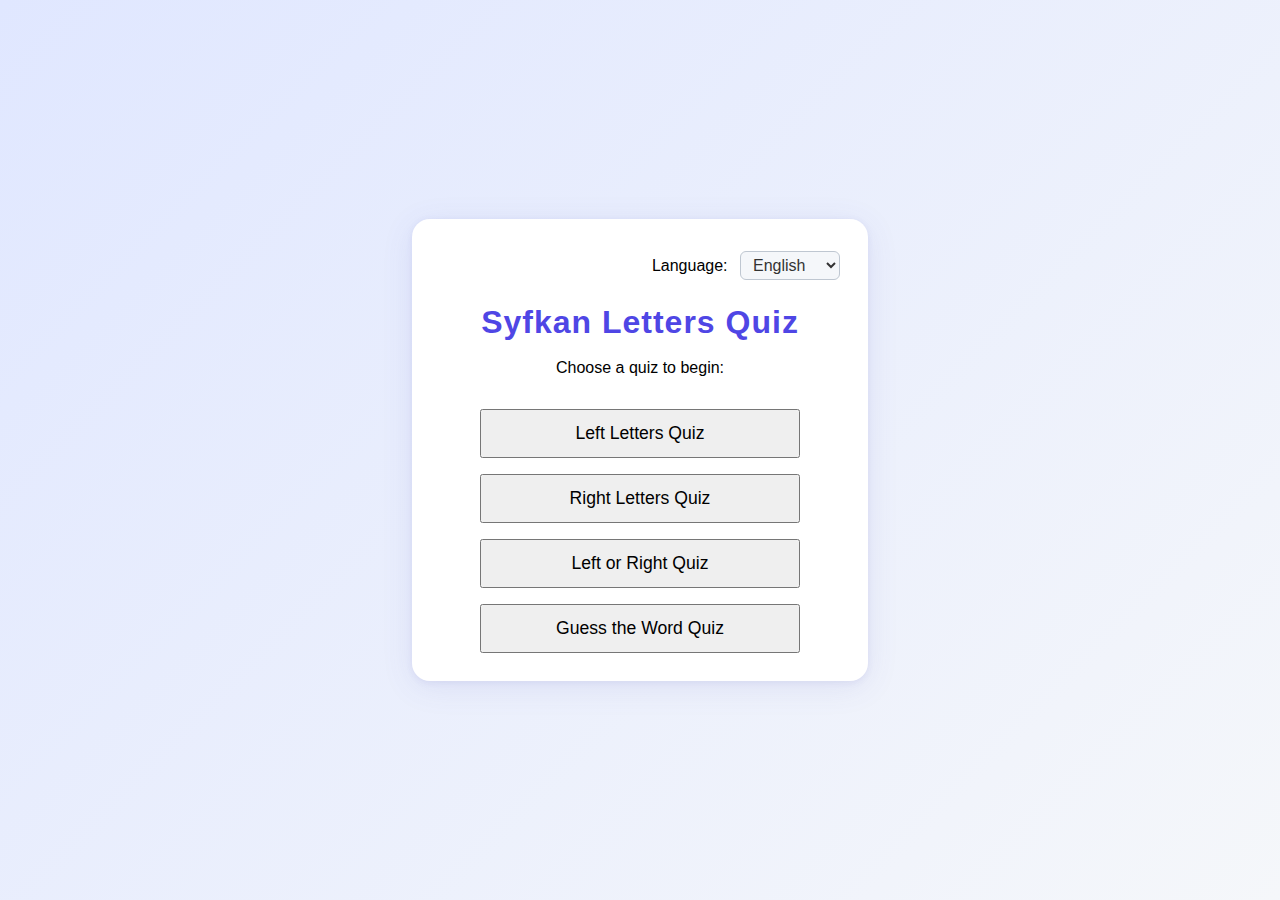
<file: index.html>
<!-- Removed duplicate Guess the Word Quiz button -->
<!DOCTYPE html>
<html lang="en">
<head>
    <meta charset="UTF-8">
    <meta name="viewport" content="width=device-width, initial-scale=1.0">
    <title>Syfkan Letters Quiz - Home</title>
    <link rel="stylesheet" href="style.css">
    <script src="lang.js"></script>
</head>
<body>
    <div class="container" style="text-align:center;max-width:400px;margin:auto;">
        <div style="margin-bottom:24px;text-align:right;">
            <label for="language-select" style="font-size:1em;margin-right:8px;">Language:</label>
            <select id="language-select" style="font-size:1em;padding:4px 8px;">
                <option value="en">English</option>
                <option value="fr">Français</option>
            </select>
        </div>
        <h1 data-translate-key="appTitle">Syfkan Letters Quiz</h1>
        <p data-translate-key="chooseQuiz" style="margin-bottom:32px;">Choose a quiz to begin:</p>
        <button data-translate-key="leftBtn" onclick="location.href='left-quiz.html'" style="width:80%;margin-bottom:16px;font-size:1.1em;padding:12px 0;">Left Letters Quiz</button>
        <button data-translate-key="rightBtn" onclick="location.href='right-quiz.html'" style="width:80%;margin-bottom:16px;font-size:1.1em;padding:12px 0;">Right Letters Quiz</button>
        <button data-translate-key="leftOrRightBtn" onclick="location.href='left-or-right-quiz.html'" style="width:80%;margin-bottom:16px;font-size:1.1em;padding:12px 0;">Left or Right Quiz</button>
        <button data-translate-key="guessWordBtn" onclick="location.href='guess-the-word-quiz.html'" style="width:80%;font-size:1.1em;padding:12px 0;">Guess the Word Quiz</button>
    </div>
</body>
</html>
</file>
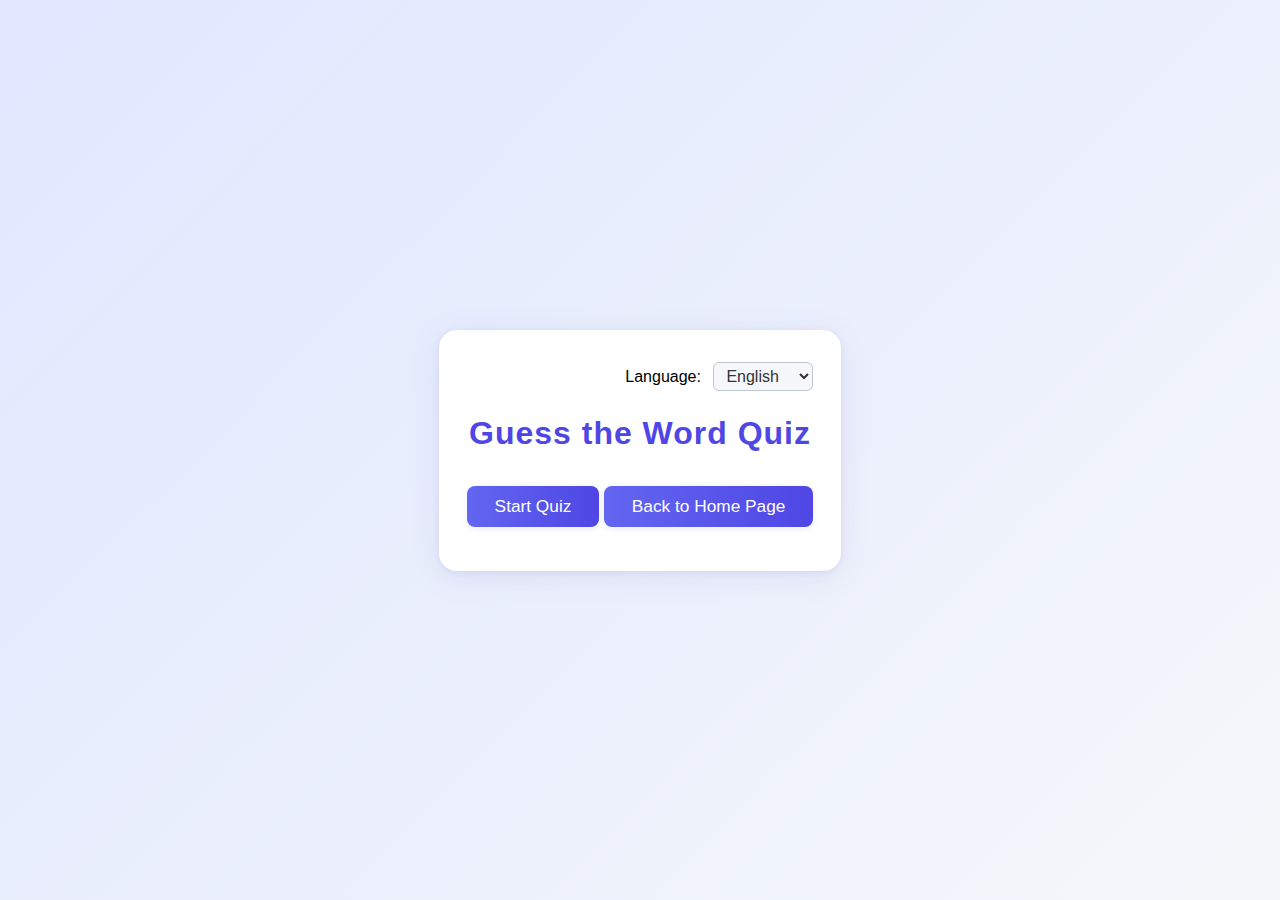
<file: guess-the-word-left.html>
<!DOCTYPE html>
<html lang="en">
<head>
    <meta charset="UTF-8">
    <meta name="viewport" content="width=device-width, initial-scale=1.0">
    <title>Guess the Word - Left Letters</title>
    <link rel="stylesheet" href="style.css">
</head>
<body>
    <div class="container" style="max-width:500px;margin:auto;">
        <div style="margin-bottom:24px;text-align:right;">
            <label for="language-select" style="font-size:1em;margin-right:8px;">Language:</label>
            <select id="language-select" style="font-size:1em;padding:4px 8px;">
                <option value="en">English</option>
                <option value="fr">Français</option>
            </select>
        </div>
        <h1 data-translate-key="guessWordTitle">Guess the Word</h1>
        <div id="score-timer-wrapper" style="font-size:1.1em;margin-bottom:12px;">
            <span id="score-counter">Score: 0</span>
            <span id="timer" style="margin-left:16px;">Time: 0s</span>
        </div>
        <button id="start-btn" data-translate-key="startBtn" style="margin-bottom:16px;">Start Quiz</button>
        <div id="quiz" style="display:none;">
            <div id="images" style="display:flex;justify-content:center;gap:8px;margin-bottom:24px;"></div>
            <input id="answer-input" type="text" placeholder="Type the word here" style="font-size:1.2em;padding:8px;width:80%;max-width:300px;margin-bottom:12px;text-transform:uppercase;" autocomplete="off" />
            <button id="submit-btn" style="font-size:1.1em;padding:8px 24px;">Submit</button>
            <div id="feedback" style="margin-top:12px;"></div>
            <button id="next-btn" style="display:none;margin-top:16px;">Next Word</button>
        </div>
        <div id="result" style="display:none;"></div>
        <button id="restart-btn" style="display:none;margin-top:16px;">Restart Quiz</button>
        <button id="back-btn" data-translate-key="backBtn" onclick="location.href='guess-the-word-quiz.html'" style="margin-top:16px;">Back to Mode Selection</button>
    </div>
    <script src="lang.js"></script>
    <script src="french-word-list.js"></script>
    <script src="guess-the-word-left.js"></script>
</body>
</html>
</file>
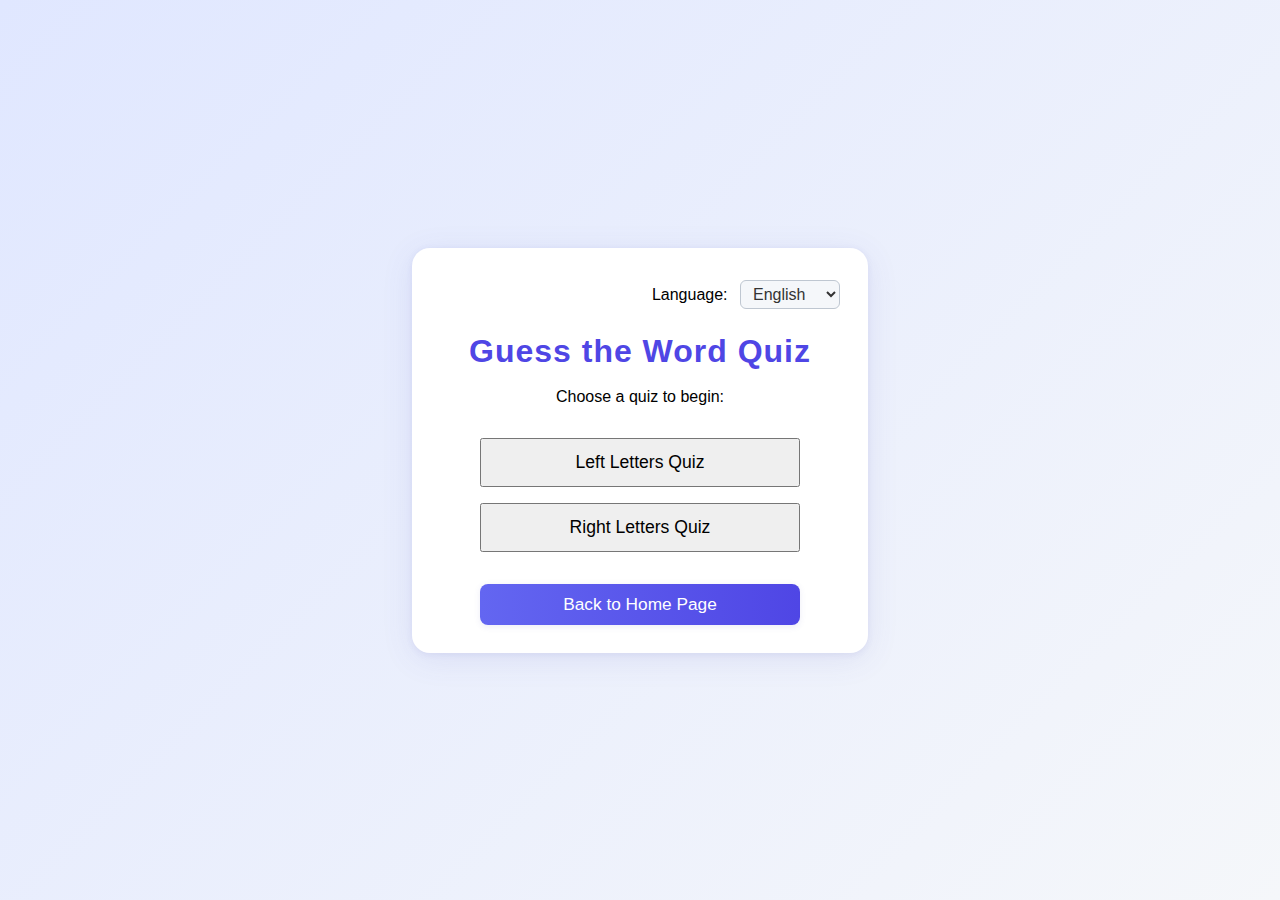
<file: guess-the-word-quiz.html>
<!DOCTYPE html>
<html lang="en">
<head>
    <meta charset="UTF-8">
    <meta name="viewport" content="width=device-width, initial-scale=1.0">
    <title>Guess the Word Quiz</title>
    <link rel="stylesheet" href="style.css">
    <script src="lang.js"></script>
</head>
<body>
    <div class="container" style="text-align:center;max-width:400px;margin:auto;">
        <div style="margin-bottom:24px;text-align:right;">
            <label for="language-select" style="font-size:1em;margin-right:8px;">Language:</label>
            <select id="language-select" style="font-size:1em;padding:4px 8px;">
                <option value="en">English</option>
                <option value="fr">Français</option>
            </select>
        </div>
        <h1 data-translate-key="guessWordTitle">Guess the Word Quiz</h1>
        <p data-translate-key="chooseQuiz" style="margin-bottom:32px;">Choose your mode:</p>
        <button data-translate-key="leftBtn" onclick="location.href='guess-the-word-left.html'" style="width:80%;margin-bottom:16px;font-size:1.1em;padding:12px 0;">Play with Left Letters</button>
        <button data-translate-key="rightBtn" onclick="location.href='guess-the-word-right.html'" style="width:80%;font-size:1.1em;padding:12px 0;">Play with Right Letters</button>
        <button id="back-btn" data-translate-key="backBtn" onclick="location.href='home.html'" style="width:80%;margin-top:32px;">Back to Home Page</button>
    </div>
</body>
</html>
</file>
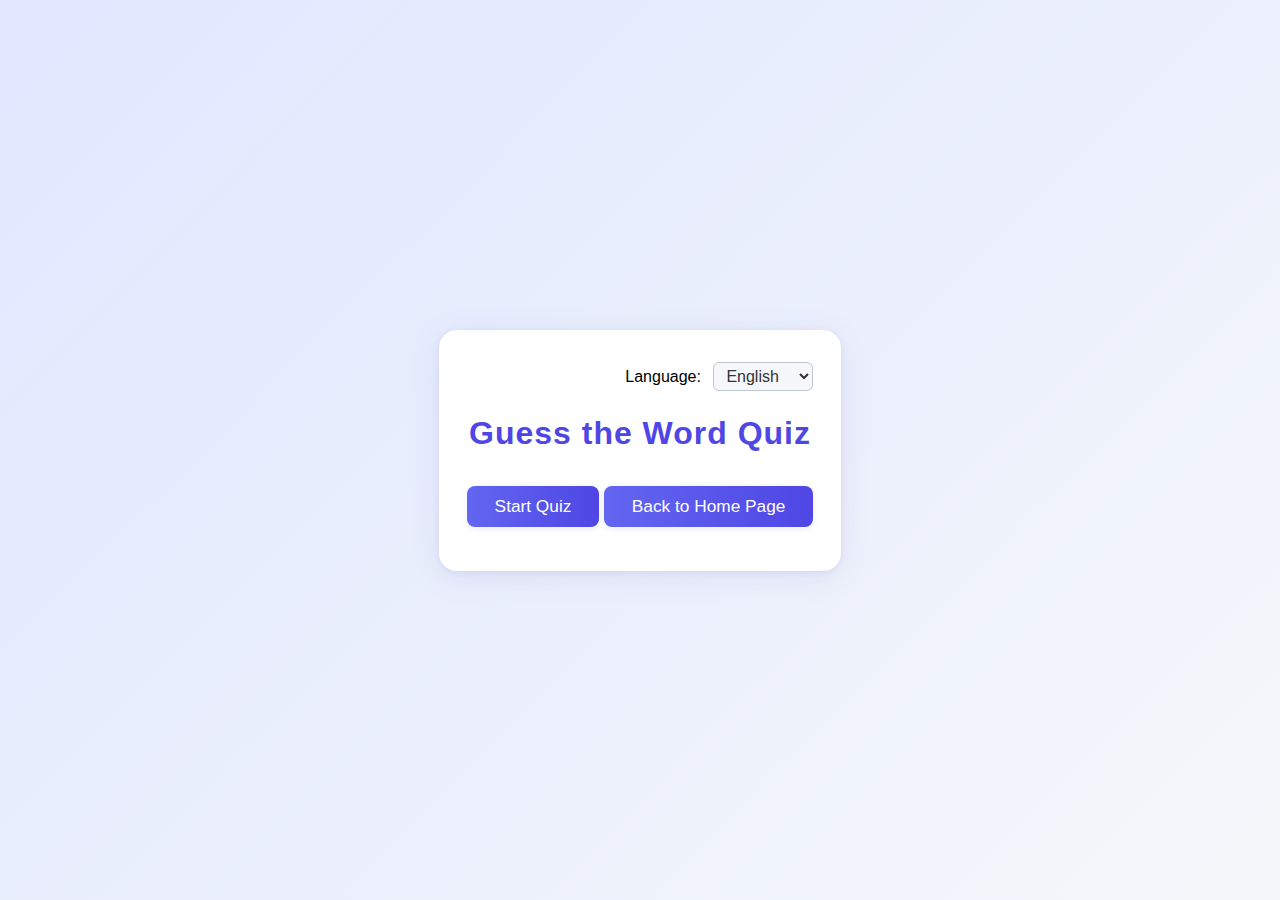
<file: guess-the-word-right.html>
<!DOCTYPE html>
<html lang="en">
<head>
    <meta charset="UTF-8">
    <meta name="viewport" content="width=device-width, initial-scale=1.0">
    <title>Guess the Word - Right Letters</title>
    <link rel="stylesheet" href="style.css">
</head>
<body>
    <div class="container" style="max-width:500px;margin:auto;">
        <div style="margin-bottom:24px;text-align:right;">
            <label for="language-select" style="font-size:1em;margin-right:8px;">Language:</label>
            <select id="language-select" style="font-size:1em;padding:4px 8px;">
                <option value="en">English</option>
                <option value="fr">Français</option>
            </select>
        </div>
        <h1 data-translate-key="guessWordTitle">Guess the Word</h1>
        <div id="score-timer-wrapper" style="font-size:1.1em;margin-bottom:12px;">
            <span id="score-counter">Score: 0</span>
            <span id="timer" style="margin-left:16px;">Time: 0s</span>
        </div>
        <button id="start-btn" data-translate-key="startBtn" style="margin-bottom:16px;">Start Quiz</button>
        <div id="quiz" style="display:none;">
            <div id="images" style="display:flex;justify-content:center;gap:8px;margin-bottom:24px;"></div>
            <input id="answer-input" type="text" placeholder="Type the word here" style="font-size:1.2em;padding:8px;width:80%;max-width:300px;margin-bottom:12px;text-transform:uppercase;" autocomplete="off" />
            <button id="submit-btn" style="font-size:1.1em;padding:8px 24px;">Submit</button>
            <div id="feedback" style="margin-top:12px;"></div>
            <button id="next-btn" style="display:none;margin-top:16px;">Next Word</button>
        </div>
        <div id="result" style="display:none;"></div>
        <button id="restart-btn" style="display:none;margin-top:16px;">Restart Quiz</button>
        <button id="back-btn" data-translate-key="backBtn" onclick="location.href='guess-the-word-quiz.html'" style="margin-top:16px;">Back to Mode Selection</button>
    </div>
    <script src="lang.js"></script>
    <script src="french-word-list.js"></script>
    <script src="guess-the-word-right.js"></script>
</body>
</html>
</file>
<file: style.css>
/* Feedback message colors */
.feedback-correct {
    color: #176317; /* dark green */
}
.feedback-wrong {
    color: #a11a1a; /* dark red */
}
body {
    font-family: 'Segoe UI', Arial, sans-serif;
    background: linear-gradient(135deg, #e0e7ff 0%, #f5f7fa 100%);
    margin: 0;
    padding: 0;
    min-height: 100vh;
    display: flex;
    align-items: center;
    justify-content: center;
}

.container {
    max-width: 480px;
    margin: 40px auto;
    background: #fff;
    padding: 32px 28px 28px 28px;
    border-radius: 18px;
    box-shadow: 0 6px 32px 0 rgba(80, 80, 180, 0.10), 0 1.5px 6px 0 rgba(80, 80, 180, 0.08);
    text-align: center;
    position: relative;
}

#language-select {
    border-radius: 6px;
    border: 1px solid #bfc7d1;
    background: #f5f7fa;
    color: #333;
    padding: 6px 12px;
    font-size: 1em;
    transition: border 0.2s;
}
#language-select:focus {
    border: 1.5px solid #6c63ff;
    outline: none;
}

h1 {
    font-size: 2em;
    color: #4f46e5;
    margin-bottom: 18px;
    letter-spacing: 1px;
}
#symbol-img {
    width: 120px;
    height: 120px;
    object-fit: contain;
    margin-bottom: 24px;
    border: 1.5px solid #e0e7ff;
    border-radius: 12px;
    background: #f3f4f6;
    box-shadow: 0 2px 8px rgba(80, 80, 180, 0.07);
}
#options {
    display: flex;
    flex-direction: column;
    gap: 12px;
    margin-bottom: 16px;
}
#options button {
    padding: 12px 0;
    font-size: 1.1em;
    border: none;
    border-radius: 8px;
    background: #e0e7ff;
    color: #333;
    cursor: pointer;
    transition: background 0.2s, color 0.2s;
    box-shadow: 0 1px 4px rgba(80, 80, 180, 0.07);
}

#options button.correct-answer {
    background: #b6eeb7 !important;
    color: #176317 !important;
}
#options button.wrong-answer {
    background: #f7b6b6 !important;
    color: #a11a1a !important;
}
#options button:hover {
    background: #c7d2fe;
    color: #4f46e5;
}
#feedback {
    font-size: 1.15em;
    margin-bottom: 14px;
    min-height: 28px;
    font-weight: 500;
    letter-spacing: 0.5px;
}
#next-btn, #submit-btn, #restart-btn, #start-btn, #back-btn {
    padding: 10px 28px;
    font-size: 1.08em;
    border: none;
    border-radius: 8px;
    background: linear-gradient(90deg, #6366f1 0%, #4f46e5 100%);
    color: #fff;
    cursor: pointer;
    margin-top: 10px;
    margin-bottom: 0;
    font-weight: 500;
    box-shadow: 0 1.5px 6px rgba(80, 80, 180, 0.10);
    transition: background 0.2s, box-shadow 0.2s, transform 0.1s;
}
#next-btn:hover, #submit-btn:hover, #restart-btn:hover, #start-btn:hover, #back-btn:hover {
    background: linear-gradient(90deg, #818cf8 0%, #6366f1 100%);
    box-shadow: 0 4px 16px rgba(80, 80, 180, 0.13);
    transform: translateY(-2px) scale(1.03);
}
#result {
    font-size: 1.22em;
    color: #4f46e5;
    margin-top: 28px;
    font-weight: 600;
    letter-spacing: 0.5px;
}

#answer-input {
    border-radius: 8px;
    border: 1.5px solid #bfc7d1;
    background: #f5f7fa;
    color: #333;
    padding: 10px 16px;
    font-size: 1.15em;
    margin-bottom: 12px;
    width: 80%;
    max-width: 320px;
    box-sizing: border-box;
    transition: border 0.2s;
    outline: none;
}
#answer-input:focus {
    border: 1.5px solid #6366f1;
    background: #fff;
}

#score-timer-wrapper {
    background: #f3f4f6;
    border-radius: 8px;
    padding: 8px 0 8px 0;
    margin-bottom: 18px;
    color: #6366f1;
    font-weight: 500;
    font-size: 1.08em;
    letter-spacing: 0.5px;
}
</file>
